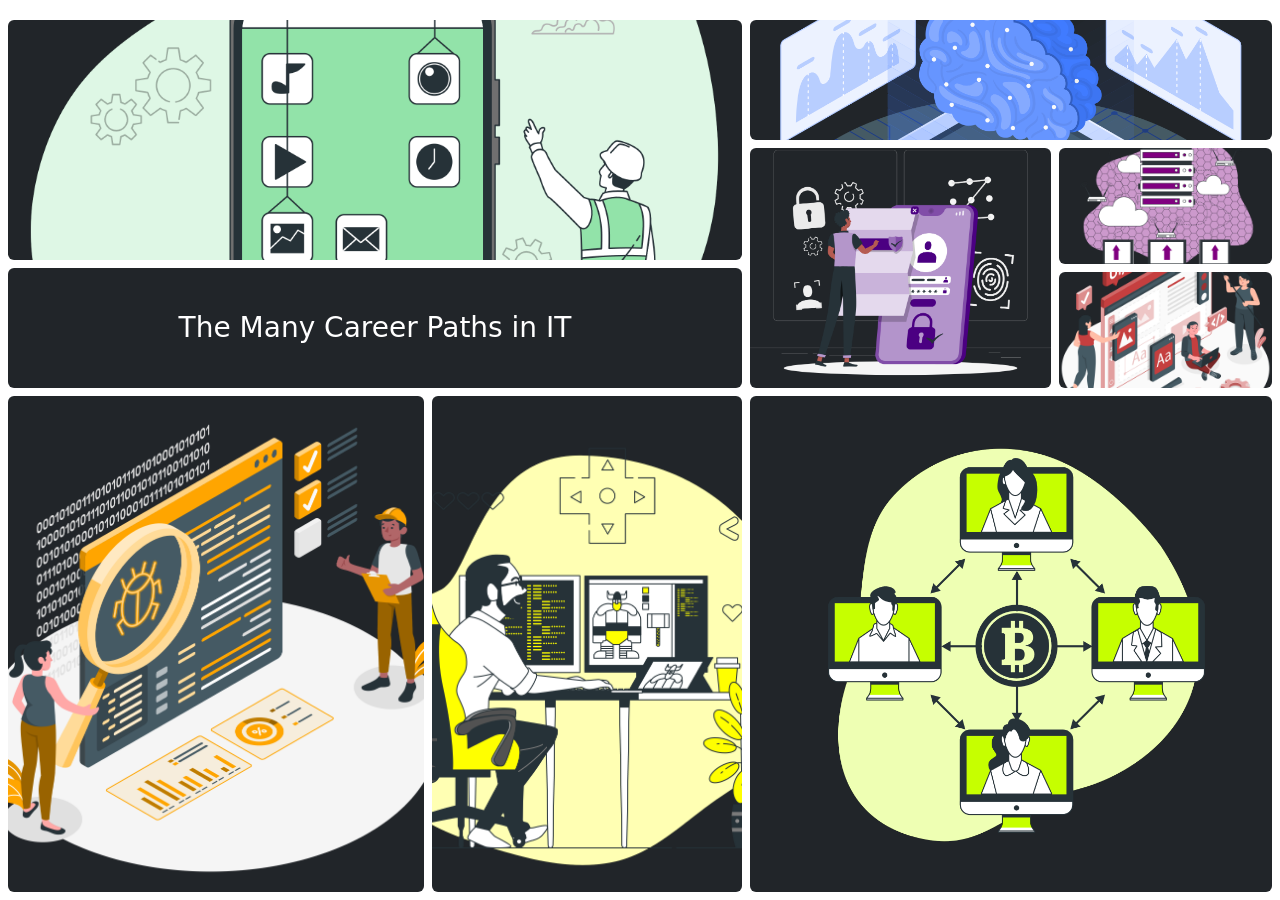
<file: A01/bento-layout.html>
<!doctype html>
<html lang="en">

<head>
    <meta charset="utf-8">
    <meta name="viewport" content="width=device-width, initial-scale=1">
    <title>A01 - Bento Layout | IT Career Paths</title>
    <link href="https://cdn.jsdelivr.net/npm/bootstrap@5.3.8/dist/css/bootstrap.min.css" rel="stylesheet"
        integrity="sha384-sRIl4kxILFvY47J16cr9ZwB07vP4J8+LH7qKQnuqkuIAvNWLzeN8tE5YBujZqJLB" crossorigin="anonymous">
    <style>
        .card {
            overflow: hidden;
        }

        .career-card {
            --glow-color: 13, 202, 240;
            isolation: isolate;
            transition: box-shadow 0.35s ease;
        }

        .career-card-full-stack {
            --glow-color: 146, 227, 169;
        }

        .career-card-ai {
            --glow-color: 64, 123, 255;
        }

        .title-card {
            --glow-color: 128, 128, 128;
            transition: box-shadow 0.35s ease;
        }

        .career-card-cybersecurity {
            --glow-color: 75, 0, 130;
        }

        .career-card-network {
            --glow-color: 186, 104, 200;
        }

        .career-card-ui-ux {
            --glow-color: 197, 63, 63;
        }

        .career-card-devops {
            --glow-color: 255, 165, 0;
        }

        .career-card-game-dev {
            --glow-color: 255, 255, 0;
        }

        .career-card-web3 {
            --glow-color: 198, 255, 0;
        }

        .career-card:focus-visible {
            outline: 3px solid #fff;
            outline-offset: 3px;
        }

        .career-card:hover,
        .career-card:focus,
        .career-card:focus-within,
        .title-card:hover {
            box-shadow: 0 0 1rem 0.25rem rgba(var(--glow-color), 0.75);
        }

        .card-img {
            position: absolute;
            top: 0;
            left: 0;
            width: 100%;
            height: 100%;
            object-fit: cover;
            transition: transform 0.45s ease, filter 0.35s ease;
        }

        .career-card-ai .card-img {
            object-position: center 30%;
        }

        .career-card:hover .card-img,
        .career-card:focus .card-img,
        .career-card:focus-within .card-img {
            transform: scale(1.04);
            filter: brightness(0.8);
        }

        .card-reveal {
            display: flex;
            flex-direction: column;
            justify-content: center;
            align-items: flex-start;
            color: #fff;
            opacity: 1;
            width: 66.6667%;
            transform: translateX(-101%);
            transition: transform 0.45s ease;
        }

        .card-reveal-full-stack {
            background: #92E3A9;
            color: #000;
        }

        .card-reveal-ai {
            background: #407BFF;
        }

        .card-reveal-cybersecurity {
            background: #4B0082;
        }

        .card-reveal-network {
            background: #BA68C8;
        }

        .card-reveal-ui-ux {
            background: #C53F3F;
        }

        .card-reveal-devops {
            background: #FFA500;
        }

        .card-reveal-game-dev {
            background: #FFFF00;
            color: #000;
        }

        .card-reveal-web3 {
            background: #C6FF00;
            color: #000;
        }

        .career-card:hover .card-reveal,
        .career-card:focus .card-reveal,
        .career-card:focus-within .card-reveal {
            transform: translateX(0);
        }

        .card-reveal h4,
        .card-reveal h5,
        .card-reveal h6 {
            margin-bottom: 0.35rem;
        }

        .card-reveal p {
            margin: 0;
            font-size: 0.875rem;
            line-height: 1.3;
        }

        @media (min-width: 768px) {
            .container-fluid {
                display: flex;
                flex-direction: column;
                height: 100vh;
            }

            .container-fluid > .row:last-child {
                flex: 1 1 0;
                min-height: 0;
                overflow: hidden;
            }

            .container-fluid > .row:last-child .card {
                height: 100% !important;
            }
        }

        @media (min-width: 768px) and (max-width: 991.98px) {
            .card-reveal h4 {
                font-size: 1rem;
            }

            .card-reveal h5 {
                font-size: 0.875rem;
            }

            .card-reveal h6 {
                font-size: 0.75rem;
            }

            .card-reveal p {
                font-size: 0.6875rem;
            }

            .text-bg-secondary h3 {
                font-size: 1.25rem;
            }
        }

        @media (max-width: 767.98px) {
            .card-reveal {
                width: 75%;
                padding: 0.5rem;
            }

            .card-reveal-small-cards {
                width: 100%;
            }

            .card-reveal h4,
            .card-reveal h5,
            .card-reveal h6 {
                max-width: 100%;
                overflow-wrap: anywhere;
            }

            .card-reveal h4 {
                font-size: 0.75rem;
            }

            .card-reveal h5 {
                font-size: 0.6875rem;
            }

            .card-reveal h6 {
                font-size: 0.625rem;
            }

            .card-reveal p {
                font-size: 0.5625rem;
            }

            .text-bg-secondary h3 {
                font-size: 0.875rem;
            }
        }

        @media (orientation: landscape) and (max-height: 600px) {
            .container-fluid {
                height: auto;
                min-height: 100vh;
            }

            .career-card-full-stack,
            .career-card-cybersecurity {
                height: 150px !important;
            }

            .title-card,
            .career-card-ai {
                height: 75px !important;
            }

            .career-card-network,
            .career-card-ui-ux {
                height: 70px !important;
            }

            .container-fluid > .row:last-child {
                flex: 0 0 auto;
                min-height: 0;
                overflow: visible;
            }

            .container-fluid > .row:last-child .card {
                height: 100px !important;
            }
        }
    </style>
</head>

<body>
    <div class="container-fluid p-3 pb-2">
        <div class="row">
            <div class="col-7">
                <div class="row">
                    <div class="col-12 p-1">
                        <div class="card career-card career-card-full-stack text-bg-dark border-0" style="height: 240px;" tabindex="0">
                            <img src="Mobile development-bro.png" class="card-img" alt="Mobile development">
                            <div class="card-img-overlay card-reveal card-reveal-full-stack p-3">
                                <h4>1. Software and Full-Stack Development</h4>
                                <p>Build apps, websites, and software people use every day.</p>
                            </div>
                        </div>
                    </div>
                </div>
                <div class="row">
                    <div class="col-12 p-1">
                        <div class="card text-bg-secondary title-card bg-dark border-0 p-3 text-center justify-content-center" style="height: 120px;">
                            <h3 class="mb-0">The Many Career Paths in IT</h3>
                        </div>
                    </div>
                </div>
            </div>

            <div class="col-5">
                <div class="row">
                    <div class="col-12 p-1">
                        <div class="card career-card career-card-ai text-bg-dark border-0" style="height: 120px;" tabindex="0">
                            <img src="Artificial intelligence-amico.png" class="card-img" alt="Artificial intelligence">
                            <div class="card-img-overlay card-reveal card-reveal-ai p-3">
                                <h4>2. Data Science, AI &amp; Database Admin</h4>
                                <p>Turn data into insights and intelligent tools.</p>
                            </div>
                        </div>
                    </div>
                </div>
                <div class="row">
                    <div class="col-7 p-1">
                        <div class="card career-card career-card-cybersecurity text-bg-dark border-0" style="height: 240px;" tabindex="0">
                            <img src="Privacy policy-rafiki.png" class="card-img" alt="Cybersecurity">
                            <div class="card-img-overlay card-reveal card-reveal-cybersecurity card-reveal-small-cards p-3">
                                <h5>3. Cybersecurity</h5>
                                <p>Protect systems, data, and people from online threats.</p>
                            </div>
                        </div>
                    </div>
                    <div class="col-5">
                        <div class="row">
                            <div class="col-12 p-1">
                                <div class="card career-card career-card-network text-bg-dark border-0" style="height: 116px;" tabindex="0">
                                    <img src="Server-bro.png" class="card-img" alt="Network and cloud computing">
                                    <div class="card-img-overlay card-reveal card-reveal-network card-reveal-small-cards p-2">
                                        <h6>4. Network &amp; Cloud</h6>
                                        <p>Connect devices and run services in the cloud.</p>
                                    </div>
                                </div>
                            </div>
                        </div>
                        <div class="row">
                            <div class="col-12 p-1">
                                <div class="card career-card career-card-ui-ux text-bg-dark border-0" style="height: 116px;" tabindex="0">
                                    <img src="UI-UX design-amico.png" class="card-img" alt="UI and UX design">
                                    <div class="card-img-overlay card-reveal card-reveal-ui-ux card-reveal-small-cards p-2">
                                        <h6>5. UI/UX Design</h6>
                                        <p>Make digital products useful and enjoyable.</p>
                                    </div>
                                </div>
                            </div>
                        </div>
                    </div>
                </div>
            </div>
        </div>

        <div class="row">
            <div class="col-4 p-1 pb-0">
                <div class="card career-card career-card-devops text-bg-dark border-0" style="height: 160px;" tabindex="0">
                    <img src="QA engineers-amico.png" class="card-img" alt="Quality assurance engineering">
                    <div class="card-img-overlay card-reveal card-reveal-devops p-3">
                        <h5>6. DevOps &amp; QA</h5>
                        <p>Automate delivery and help software stay reliable.</p>
                    </div>
                </div>
            </div>
            <div class="col-3 p-1 pb-0">
                <div class="card career-card career-card-game-dev text-bg-dark border-0" style="height: 160px;" tabindex="0">
                    <img src="Video game developer-bro.png" class="card-img" alt="Video game development">
                    <div class="card-img-overlay card-reveal card-reveal-game-dev p-3">
                        <h5>7. Game Dev</h5>
                        <p>Create the worlds and mechanics behind games.</p>
                    </div>
                </div>
            </div>
            <div class="col-5 p-1 pb-0">
                <div class="card career-card career-card-web3 text-bg-dark border-0" style="height: 160px;" tabindex="0">
                    <img src="Bitcoin P2P-bro.png" class="card-img" alt="Blockchain technology">
                    <div class="card-img-overlay card-reveal card-reveal-web3 p-3">
                        <h5>8. Web3 &amp; Blockchain</h5>
                        <p>Build decentralized applications and digital assets.</p>
                    </div>
                </div>
            </div>
        </div>
    </div>

    <script src="https://cdn.jsdelivr.net/npm/bootstrap@5.3.8/dist/js/bootstrap.bundle.min.js"
        integrity="sha384-FKyoEForCGlyvwx9Hj09JcYn3nv7wiPVlz7YYwJrWVcXK/BmnVDxM+D2scQbITxI"
        crossorigin="anonymous"></script>
</body>

</html>
</file>
